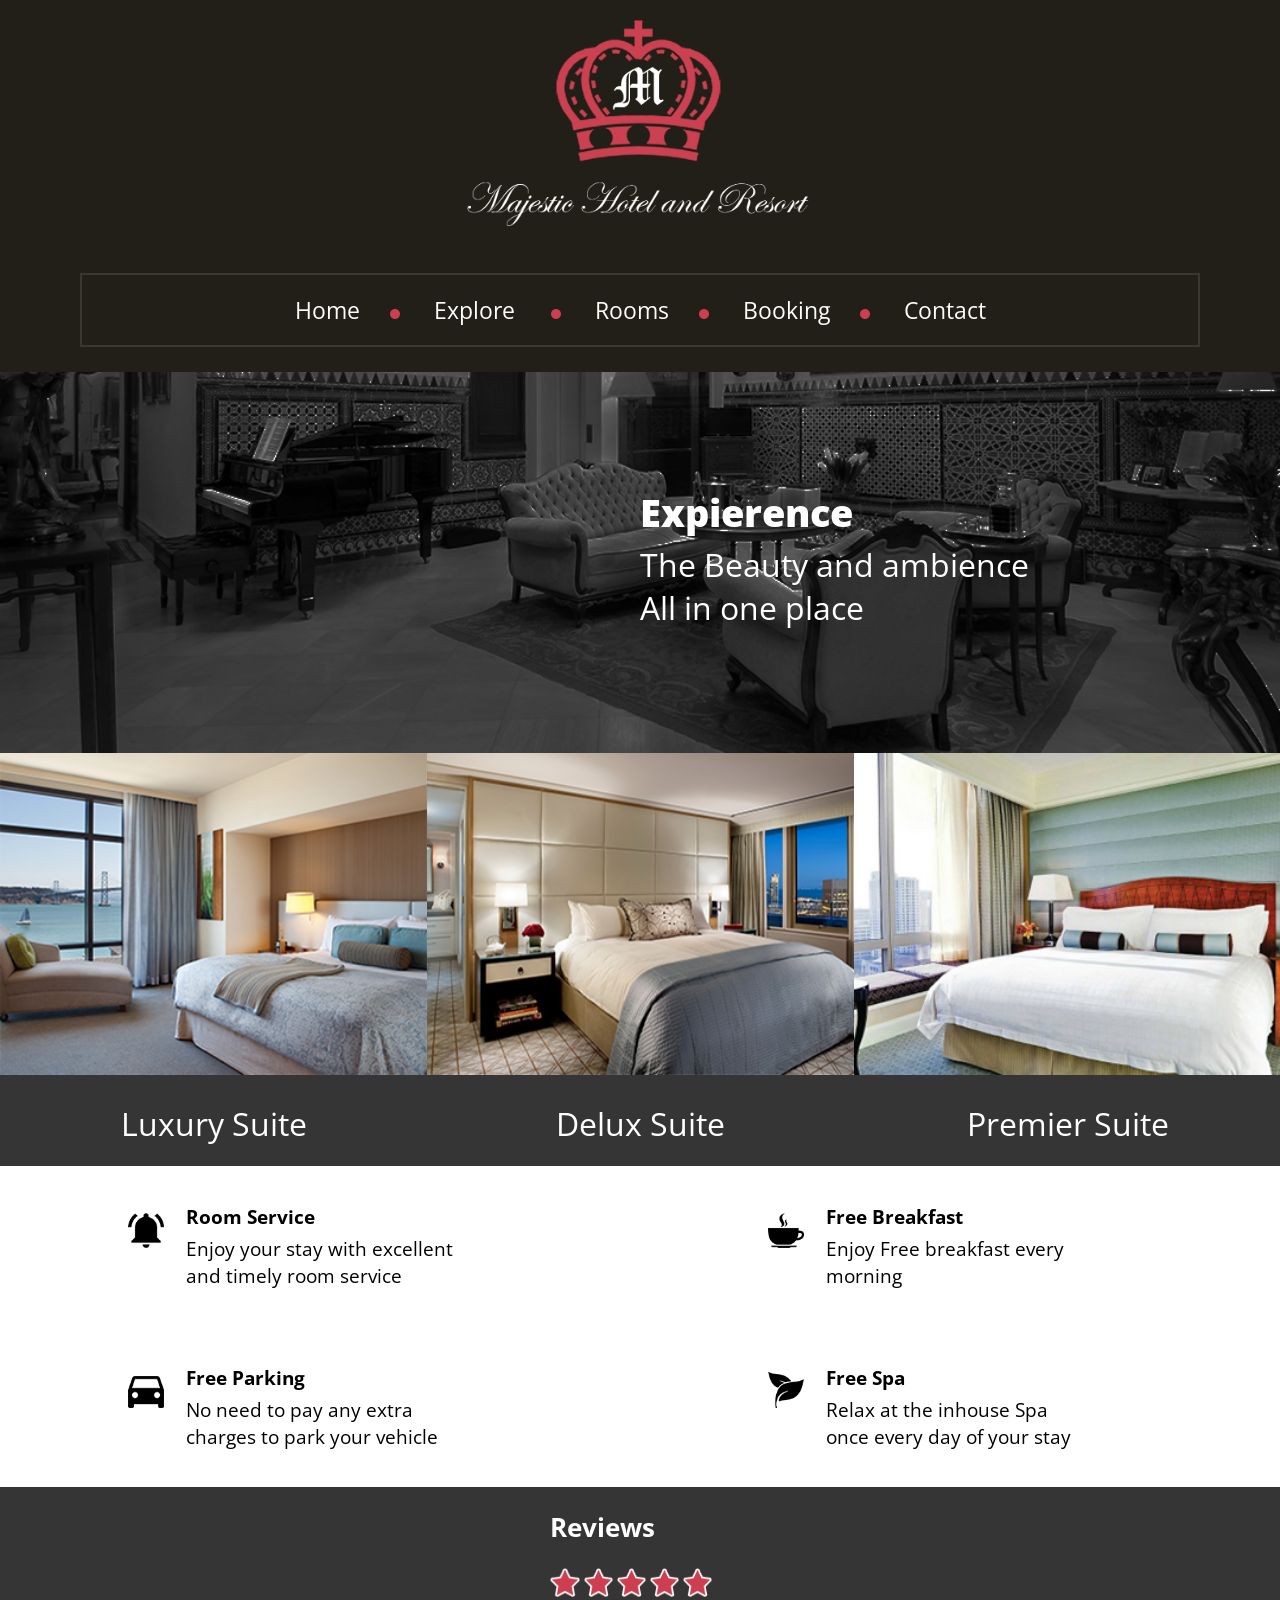
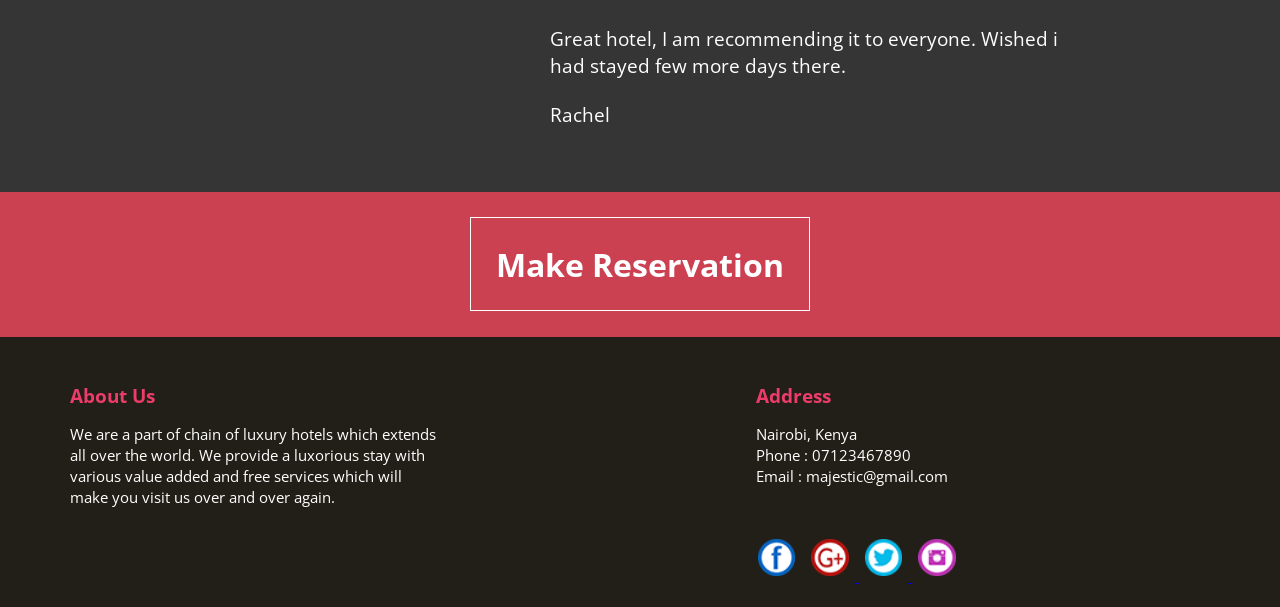
<file: index.html>
<!DOCTYPE html>
<html>
<head>
    <meta charset="utf-8">
    <title> Magestic Hotel</title>
     <script type="text/javascript" src="https://ajax.googleapis.com/ajax/libs/jquery/3.2.1/jquery.min.js"></script>
     <script type="text/javascript" src="dist/slick.js"></script>
     <script type="text/javascript" src="dist/jquery.scrollUp.js"></script>
  
    <link rel="stylesheet" type="text/css" href="css/main.css">
    <link rel="stylesheet" type="text/css" href="css/slick.css">

    
<!--    <link rel="stylesheet" type="text/css" href="css/slick-theme.css">-->

  
         <script type="text/javascript" src="dist/demo.js"></script>
    <link href="https://fonts.googleapis.com/css?family=Open+Sans" rel="stylesheet">
    
    


    
    </head>
    
<body >  
    <header class="tm-header">
        <img class="tm-logo" src="images/Majestic_Hotel_hd.png" alt="Majestic Hotel">
        <nav class="tm-nav" >
       <div>
            <ul>
                <li class="tm-list"><a href="index.html">Home</a></li>
                <li class="tm-list"><a href="explore.html">Explore </a></li>
                <li class="tm-list"><a href="rooms.html">Rooms</a></li>
                <li class="tm-list"><a href="bb.html">Booking</a></li>
                <li><a href="contact.html">Contact</a></li>
            </ul>    
            </div>
        </nav>
    </header>
    
    <section class="tm-imgslider">
 
    
    <div class="slider single">
					<div><div class="tm-slider"><img class="tm-sliderimage" src="images/main_slider11.png" alt="Majestic Hotel"> 
                        <div class="tm-slidertext">
                        <p class="bold"> Expierence</p>
                        <p class="simple">The Beauty and ambience </p>
                            <p class="simple">All in one place </p></div>
                </div></div>
					<div><div class="tm-slider"><img class="tm-sliderimage" src="images/main_slider12.png" alt="Majestic Hotel"> 
                        <div class="tm-slidertext">
                        <p class="bold"> Expierence</p>
                        <p class="simple">The tranquility </p>
                            <p class="simple">in hotel spa and swimming pool </p></div>
                </div></div>
					<div><div class="tm-slider"><img class="tm-sliderimage" src="images/main_slider13.png" alt="Majestic Hotel"> 
                        <div class="tm-slidertext">
                        <p class="bold"> Expierence</p>
                        <p class="simple">The luxorious interiors </p>
                            <p class="simple">in every hotel room </p></div>
                </div></div>
					<div><div class="tm-slider"><img class="tm-sliderimage" src="images/main_slider14.png" alt="Majestic Hotel"> 
                        <div class="tm-slidertext">
                        <p class="bold"> Expirence</p>
                        <p class="simple">The mesmerizing beach view </p>
                            <p class="simple">from your room's balcony</p></div>
                </div></div>
				
				</div>
        <img src="images/back.png" class="left">
          <img src="images/next.png" class="right">
   </section>
    

    


    
     <section class="slider room flex">
      
                    <div class="tm-rooms">
                        <img  src="images/luxury.png">
                       <a href="rooms.html"> <p class="s">Luxury Suite</p> </a>

                    </div>
                        <div class="tm-rooms">
                        <img  src="images/delux.png">
                            <a href="rooms.html"> <p class="s">Delux Suite</p></a>

                    </div>
                        <div class="tm-rooms">
                        <img  src="images/premier.png">
                            <a href="rooms.html">  <p>Premier Suite</p></a>

                    </div>
                    <div class="tm-rooms">
                        <img  src="images/luxuryroom.png">
                       <a href="rooms.html"> <p class="s">Luxury Room</p> </a>

                    </div>
                        <div class="tm-rooms">
                        <img  src="images/deluxroom.png">
                            <a href="rooms.html"> <p>Delux Room</p></a>

                    </div>
                        <div class="tm-rooms">
                        <img  src="images/premiumroom.png">
                            <a href="rooms.html">  <p>Premier Room</p></a>

                    </div>
            
                  
    </section>

    
    
    
    
    <section class="tm-servicesection">
         <div class="tm-service">
              <img class="tm-serimage" src="images/bell.png">
             <div>
                        <p class="b">Room Service</p>
                        <p> Enjoy your stay with excellent and timely room service </p> </div>
        </div>
        <div class="tm-service">
              <img class="tm-serimage" src="images/coffee.png">
             <div>
                        <p class="b">Free Breakfast</p>
                        <p> Enjoy Free breakfast every morning</p> </div>
        </div>
    </section>
    <section class="tm-servicesection">

        <div class="tm-service">
              <img class="tm-serimage" src="images/car-front.png">
             <div>
                        <p class="b">Free Parking</p>
                        <p> No need to pay any extra charges to park your vehicle </p> </div>
        </div>
        <div class="tm-service">
              <img class="tm-serimage" src="images/spa.png">
             <div>
                        <p class="b">Free Spa</p>
                        <p> Relax at the inhouse Spa once every day of your stay </p> </div>
        </div>

    </section>
    
    
    
    
    
    <section class="tm-reviewsection">
         
        <div class="tm-review ">
            <div class="slider review">
            <div class="tm-revcon">
        <p class="b"> Reviews</p>
            <div class="tm-stars">
                 <img src="images/star.png">
                 <img src="images/star.png">
                 <img src="images/star.png">
                 <img src="images/star.png">
                 <img src="images/star.png">
            </div>
                <div class="tm-rev">
        <p> Great hotel, I am recommending it to everyone. Wished i had stayed few more days there.</p>  <br/>
        <p> Rachel&nbsp&nbsp&nbsp&nbsp&nbsp&nbsp</p> </div>
 
                </div>
            
            <div class="tm-revcon">
        <p class="b"> Reviews</p>
            <div class="tm-stars">
                 <img src="images/star.png">
                 <img src="images/star.png">
                 <img src="images/star.png">
                 <img src="images/star.png">
                 <img src="images/star.png">
            </div>
                <div class="tm-rev">
        <p> Nice hotel, I had a wonderful expeirence and there are plenty of amenities. </p>  <br/>
        <p> Ross&nbsp&nbsp&nbsp&nbsp&nbsp&nbsp</p> </div>
 
                </div>
            
           
            <div class="tm-revcon">
        <p class="b"> Reviews</p>
            <div class="tm-stars">
                 <img src="images/star.png">
                 <img src="images/star.png">
                 <img src="images/star.png">
                 <img src="images/star.png">
                 <img src="images/star.png">
            </div>
                <div class="tm-rev">
        <p> Great hotel, Great food enough said. </p>  <br/>
        <p> Joey &nbsp&nbsp&nbsp&nbsp&nbsp&nbsp</p> </div>
 
                </div>    
                
                
            <div class="tm-revcon">
        <p class="b"> Reviews</p>
            <div class="tm-stars">
                 <img src="images/star.png">
                 <img src="images/star.png">
                 <img src="images/star.png">
                 <img src="images/star.png">
                 <img src="images/star.png">
            </div>
                <div class="tm-rev">
        <p> Very nice hotel enjoyed the spa and as a masseuse I recommend it. </p>  <br/>
        <p> Pheobe &nbsp&nbsp&nbsp&nbsp&nbsp&nbsp</p> </div>
 
                </div>   
                
                <div class="tm-revcon">
        <p class="b"> Reviews</p>
            <div class="tm-stars">
                 <img src="images/star.png">
                 <img src="images/star.png">
                 <img src="images/star.png">
                 <img src="images/star.png">
                 <img src="images/star.png">
            </div>
                <div class="tm-rev">
        <p> Nice, calm and clean just the way I like it. </p>  <br/>
        <p> Monica&nbsp&nbsp&nbsp&nbsp&nbsp&nbsp</p> </div>
 
                </div>    
                
                       <div class="tm-revcon">
        <p class="b"> Reviews</p>
            <div class="tm-stars">
                 <img src="images/star.png">
                 <img src="images/star.png">
                 <img src="images/star.png">
                 <img src="images/star.png">
                 <img src="images/star.png">
            </div>
                <div class="tm-rev">
        <p> Knock knock whose there ? ... a satisfied customer. </p>  <br/>
        <p> Chandler&nbsp&nbsp&nbsp&nbsp&nbsp&nbsp</p> </div>
 
                </div>  
                
            </div>
            

        </div>
    </section>
    
    
    <section class="tm-makeres">
    <div class="tm-res">
       <div class="tm-resbutton">
           <a href="bb.html"> <p>Make Reservation</p></a>
        </div>
        </div>
    </section>
    
    <footer class="tm-footer">
        <div class="tm-us">
        <p class="bold">About Us</p>
        <p>We are a part of chain of luxury hotels 
            which extends all over the world. We 
            provide a luxorious stay with various value
            added and free services which will make
            you visit us over and over again.</p>    
        </div>
       
        <div class="tm-address">
        <p class="bold">Address</p>
        <p>Nairobi, Kenya<br>
            Phone : 07123467890<br>
            Email : majestic@gmail.com</p>    
        </div>
        <br/>
    <div class="tm-media">
        <a href="#"> <img src="images/fb.png"></a>
        <a href="#"> <img src="images/G.png"> </a>
        <a href="#"> <img src="images/twittr.png"> </a>
        <a href="#">  <img src="images/insta.png"> </a>
        
        </div>
       
<!--    <a  href="#top">  <img class="tm-up" src="images/up.png"> </a>-->
        
      
    </footer>
</body>
</html>
</file>
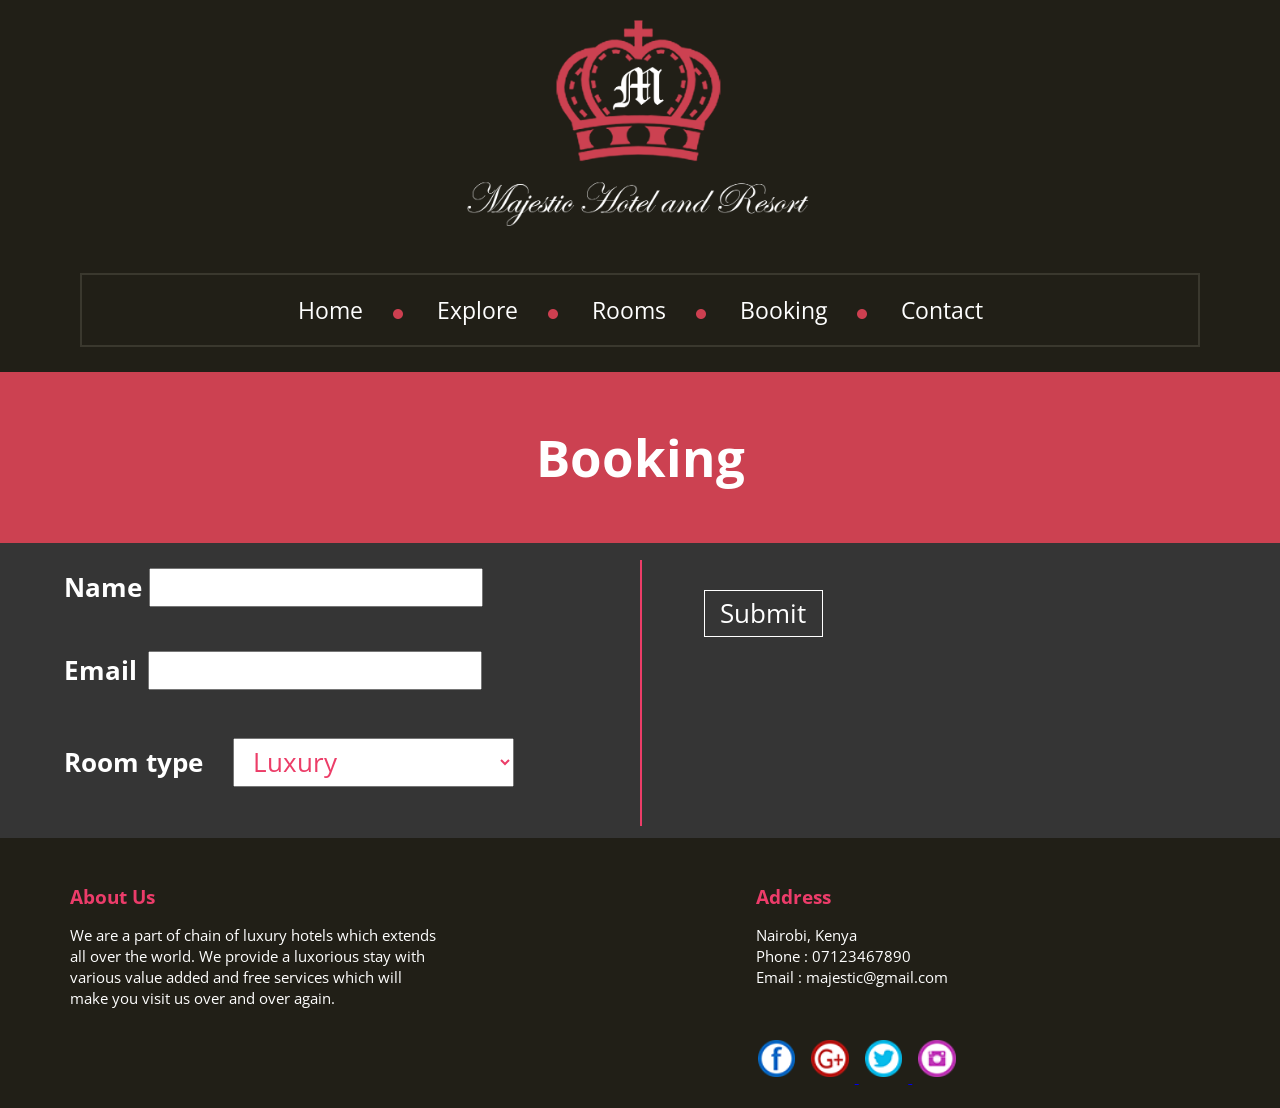
<file: bb.html>
<!DOCTYPE html>
<html>
<head>
    <meta charset="utf-8">
    <title> Magestic Hotel</title>
    <script type="text/javascript" src="https://ajax.googleapis.com/ajax/libs/jquery/3.2.1/jquery.min.js"></script>
    <script type="text/javascript" src="dist/pickmeup.min.js"></script>
    <script type="text/javascript" src="dist/handleCounter.js"></script>
    <link rel="stylesheet" type="text/css" href="css/pickmeup.css">
    <link rel="stylesheet" type="text/css" href="css/handle-counter.min.css">
    <link rel="stylesheet" type="text/css" href="css/main.css">
    <link href="https://fonts.googleapis.com/css?family=Open+Sans" rel="stylesheet">
    <script type="text/javascript" src="dist/jquery.scrollUp.js"></script>
     <script type="text/javascript" src="dist/demo.js"></script>

    
    
    </head>
    
<body>
    <header class="tm-header">
        <img class="tm-logo" src="images/Majestic_Hotel_hd.png" alt="Majestic Hotel">
        <nav class="tm-nav">
       <div>
            <ul>
                <li class="tm-list"><a href="index.html">Home</a></li>
                <li class="tm-list"><a href="explore.html">Explore</a></li>
                <li class="tm-list"><a href="rooms.html">Rooms</a></li>
                <li class="tm-list"><a href="bb.html">Booking</a></li>
                <li><a href="contact.html">Contact</a></li>
            </ul>    
            </div>
        </nav>
    </header>
    
    
    <section class="tm-main">
           <p>Booking</p>




           
    </section>
    
    
    
    <section class="tm-booking">
    
        <form method="POST" action="form2.php">

        <div class="tm-form1">
   

            <p>
                <label for="fname">Name </label>
                <input type="text" name="fname" id="fname">
                </p><br><br>
    
    
                <p>
                <label for="email">Email&nbsp;</label>
                <input type="text" name="email" id="email">
                </p><br>
    
            
<p>
    <label  for="rooms">Room type</label>


    <select name="Rooms" id="rooms">
        <option value="luxurys">Luxury</option>
        <option value="deluxs">Delux</option>
        <option value="premiers">Premier</option>
        <option value="Luxuryr">Luxury2</option>
        <option value="deluxs">Delux2</option>
        <option value="premierr">Premier2</option>
    </select> 
            
</p>     
            
     </div>
        
        <div class="vertical-line"> </div> 
        
    <div class="tm-form2">
   <div class="tm-cl">
        
    
        
    <p>
        &nbsp;&nbsp;<input type="submit" name="submit" id="submit" value="Submit">
        </p><br>
    



    </div>
    </div>
        </form>

  </section>
    
    
    <footer class="tm-footer">
        <div class="tm-us">
        <p class="bold">About Us</p>
        <p>We are a part of chain of luxury hotels 
            which extends all over the world. We 
            provide a luxorious stay with various value
            added and free services which will make
            you visit us over and over again.</p>    
        </div>
       
        <div class="tm-address">
            <p class="bold">Address</p>
            <p>Nairobi, Kenya<br>
                Phone : 07123467890<br>
                Email : majestic@gmail.com</p>    
            </div>



        <br/>
    <div class="tm-media">
        <a href="#"> <img src="images/fb.png"></a>
        <a href="#"> <img src="images/G.png"> </a>
        <a href="#"> <img src="images/twittr.png"> </a>
        <a href="#">  <img src="images/insta.png"> </a>
        
        </div>

    </footer>
    

    
    </body>
    
</html>
</file>
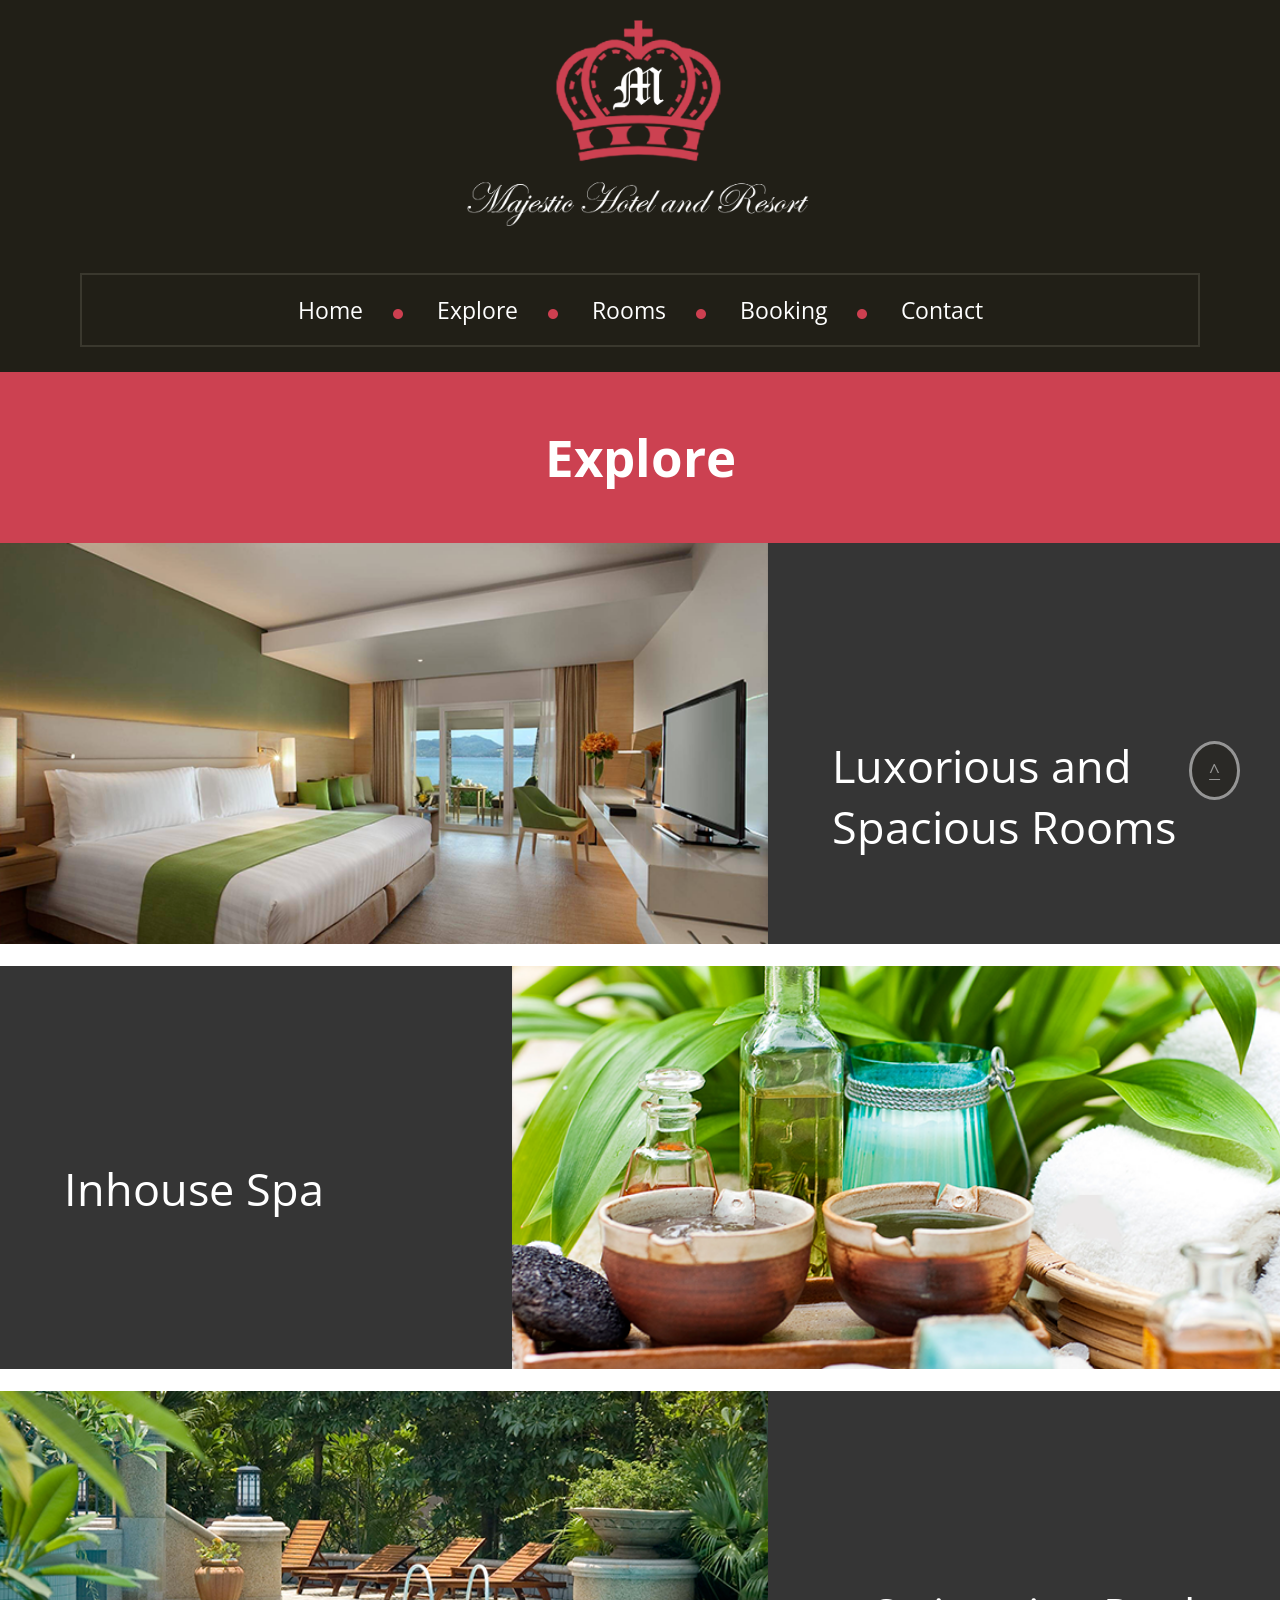
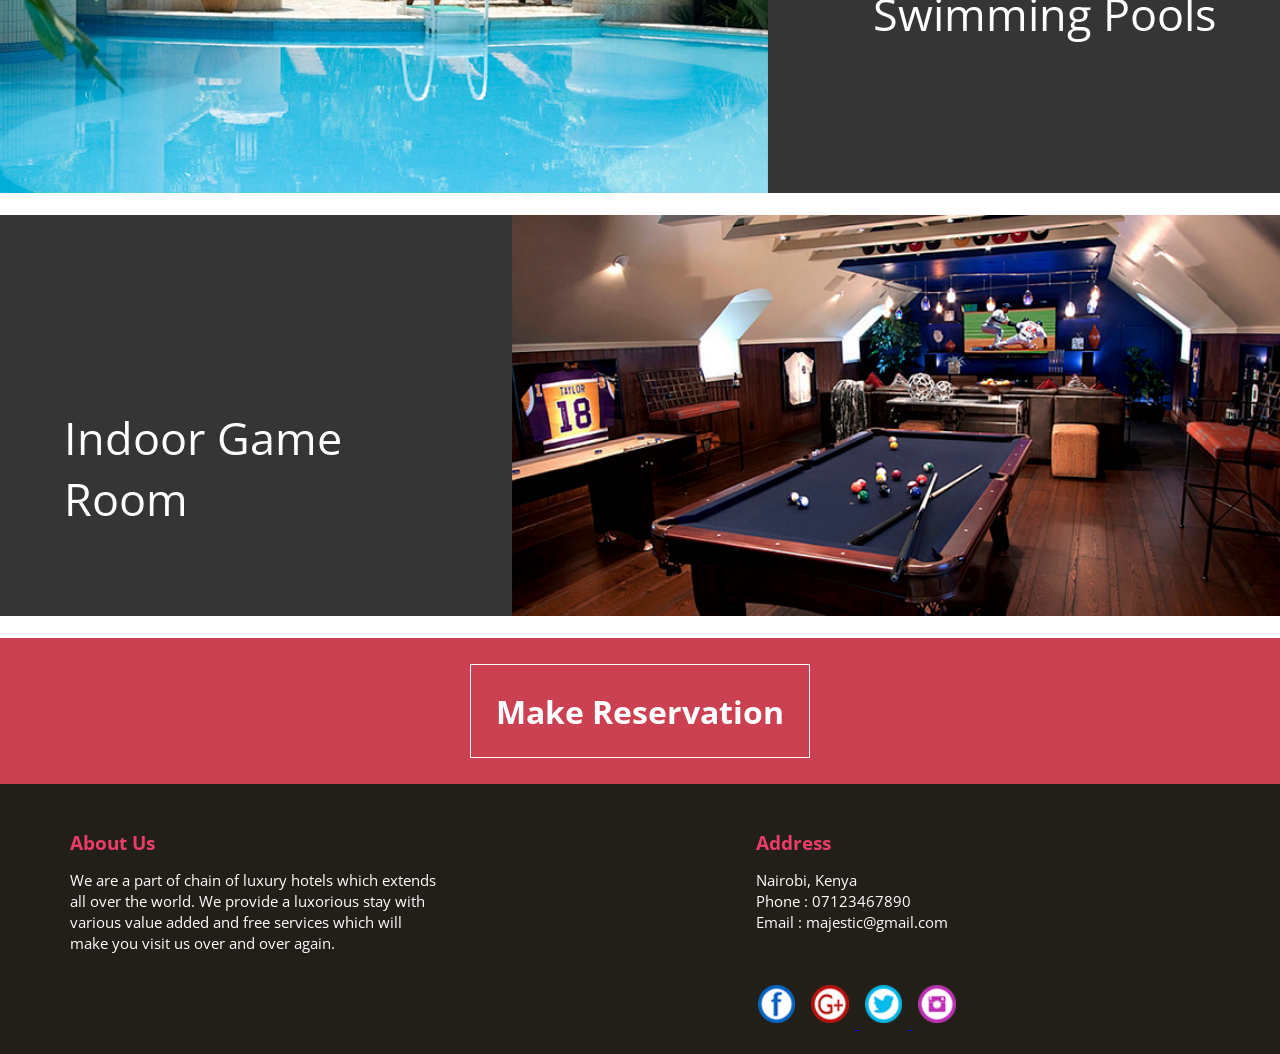
<file: explore.html>
<!DOCTYPE html>
<html>
<head>
    <meta charset="utf-8">
    <title> Magestic Hotel</title>
    <link rel="stylesheet" type="text/css" href="css/main.css">
    <link href="https://fonts.googleapis.com/css?family=Open+Sans" rel="stylesheet">
    
     <script type="text/javascript" src="https://ajax.googleapis.com/ajax/libs/jquery/3.2.1/jquery.min.js"></script>
<script type="text/javascript" src="dist/jquery.scrollUp.js"></script>
 <script type="text/javascript" src="dist/demo.js"></script>
    
    
    </head>
    
<body>
    <header class="tm-header">
        <img class="tm-logo" src="images/Majestic_Hotel_hd.png" alt="Majestic Hotel">
        <nav class="tm-nav">
       <div>
            <ul>
                <li class="tm-list"><a href="index.html">Home</a></li>
                <li class="tm-list"><a href="explore.html">Explore</a></li>
                <li class="tm-list"><a href="rooms.html">Rooms</a></li>
                <li class="tm-list"><a href="bb.html">Booking</a></li>
                <li><a href="contact.html">Contact</a></li>
            </ul>    
            </div>
        </nav>
    </header>
    
    
    <section class="tm-main">
           <p>Explore</p>
    </section>
    
    
    <section class="tm-expsection">
        
        <div class="tm-exp1">
            
        <p> Luxorious and Spacious Rooms</p>  
     <img src="images/luxorius.png">
 
  </div>  
    </section>
    
    
       <section class="tm-expsection">
        
        <div class="tm-exp2">
            
        <p> Inhouse Spa</p>  
     <img src="images/spahouse.png" >
 
  </div>  
    </section>
    
    
     <section class="tm-expsection">
        
        <div class="tm-exp1">
            
        <p> Swimming Pools</p>  
     <img src="images/swimming.png">
 
  </div>  
    </section>
    
    
       <section class="tm-expsection">
        
        <div class="tm-exp2">
            
        <p> Indoor  Game Room</p>  
     <img src="images/play.png" >
 
  </div>  
    </section>
    
    
    
    
    
    

    

    <section class="tm-makeres">
    <div class="tm-res">
       <div class="tm-resbutton">
           <a href="bb.html"> <p>Make Reservation</p></a>
        </div>
        </div>
    </section>
    
    
    
    <footer class="tm-footer">
        <div class="tm-us">
        <p class="bold">About Us</p>
        <p>We are a part of chain of luxury hotels 
            which extends all over the world. We 
            provide a luxorious stay with various value
            added and free services which will make
            you visit us over and over again.</p>    
        </div>
       
        <div class="tm-address">
            <p class="bold">Address</p>
            <p>Nairobi, Kenya<br>
                Phone : 07123467890<br>
                Email : majestic@gmail.com</p>    
            </div>


        <br/>
    <div class="tm-media">
        <a href="#"> <img src="images/fb.png"></a>
        <a href="#"> <img src="images/G.png"> </a>
        <a href="#"> <img src="images/twittr.png"> </a>
        <a href="#">  <img src="images/insta.png"> </a>
        
        </div>
<!--        <a href="#">  <img class="tm-up" src="images/up.png"> </a>-->
    </footer>
    

    
    </body>
    
</html>
</file>
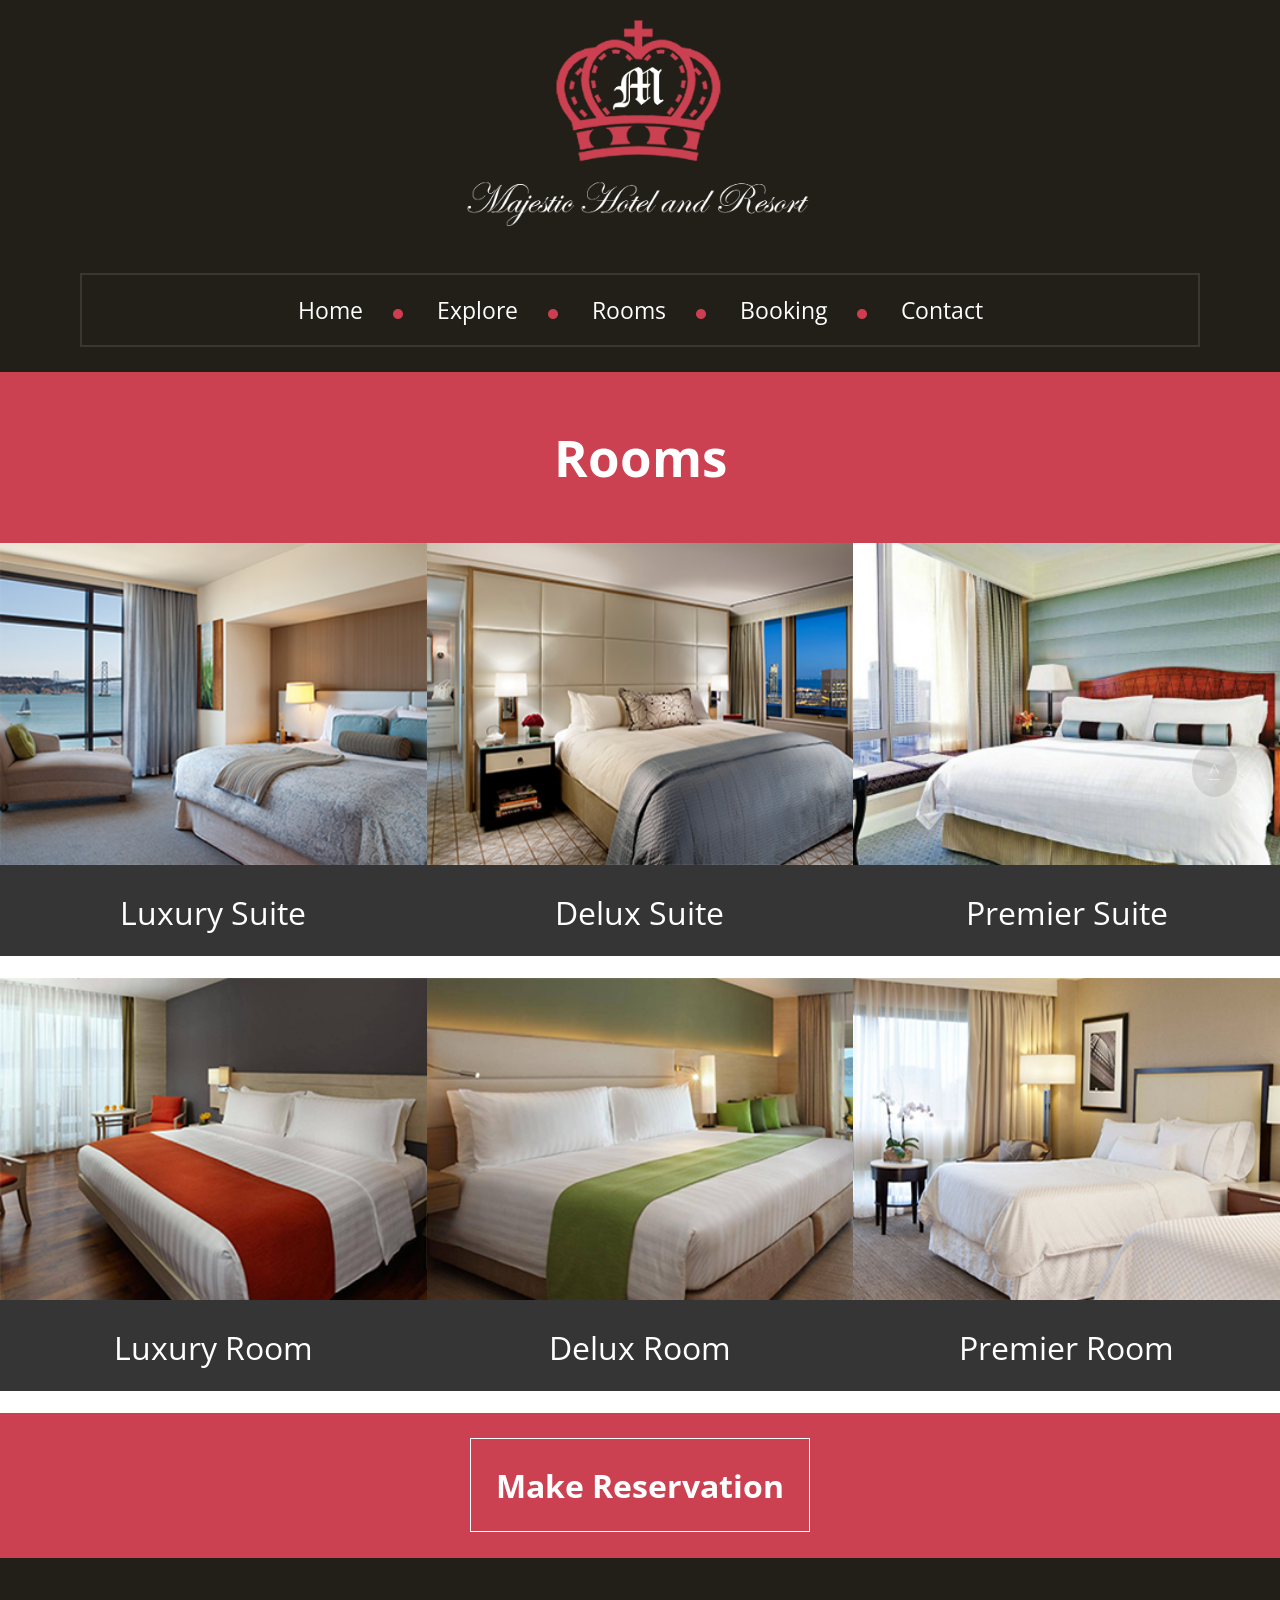
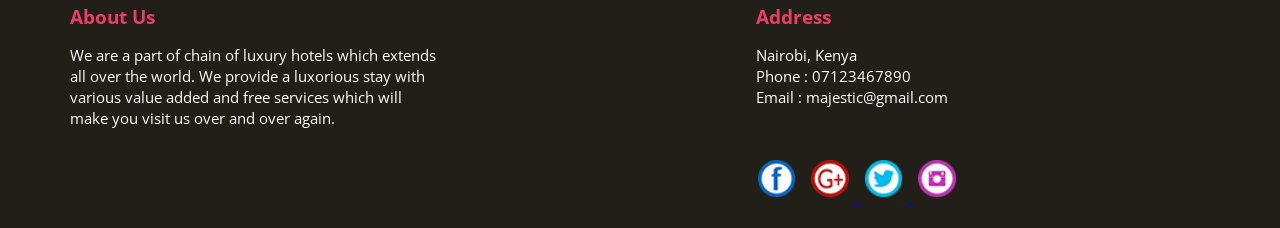
<file: rooms.html>
<!DOCTYPE html>
<html>
<head>
    <meta charset="utf-8">
    <title> Magestic Hotel</title>
    <link rel="stylesheet" type="text/css" href="css/main.css">
    <link href="https://fonts.googleapis.com/css?family=Open+Sans" rel="stylesheet">
    
     <script type="text/javascript" src="https://ajax.googleapis.com/ajax/libs/jquery/3.2.1/jquery.min.js"></script>
<script type="text/javascript" src="dist/jquery.scrollUp.js"></script>
 <script type="text/javascript" src="dist/demo.js"></script>
    
    </head>
    
<body>
    <header class="tm-header">
        <img class="tm-logo" src="images/Majestic_Hotel_hd.png" alt="Majestic Hotel">
        <nav class="tm-nav">
       <div>
            <ul>
                <li class="tm-list"><a href="index.html">Home</a></li>
                <li class="tm-list"><a href="explore.html">Explore</a></li>
                <li class="tm-list"><a href="rooms.html">Rooms</a></li>
                <li class="tm-list"><a href="bb.html">Booking</a></li>
                <li><a href="contact.html">Contact</a></li>
            </ul>    
            </div>
        </nav>
    </header>
    
    
    <section class="tm-main">
           <p>Rooms</p>
    </section>
    
    
      <section class="tm-roomsection">
                    <div class="tm-room1">
                        <div class="tm-trans"> <div><p>2 Bed</p><p>Complimentary liquor</p><p>Free Wifi</p> </div>
                        
                        <div><p>Only for</p><p class="bold">20,000</p> </div></div>
                        
                        
                        <img class="tm-roomimage" src="images/luxury.png">
                     <p class="s">Luxury Suite</p>

                    </div>
                        <div class="tm-room1">
                            <div class="tm-trans"> <div><p>2 Bed</p><p>Luxorious interior</p><p>Free Wifi</p> </div>
                        
                        <div><p>Only for</p><p class="bold">20,000</p> </div></div>
                    
                            
                        <img class="tm-roomimage" src="images/delux.png">
                            <p>Delux Suite</p>

                    </div>
                        <div class="tm-room1">
                            
                            <div class="tm-trans"> <div><p>2 Bed</p><p>Scenic View</p><p>Free Wifi</p> </div>
                        
                        <div><p>Only for</p><p class="bold">14,000</p> </div></div>
                        
                            
                        <img class="tm-roomimage" src="images/premier.png">
                             <p>Premier Suite</p>

                    </div>
    </section>
    <br/>
     <section class="tm-roomsection">
                    <div class="tm-room1">
                        
                        <div class="tm-trans"> <div><p>2 Bed</p><p>Free wifi</p><p>Fresh towels</p> </div>
                        
                        <div><p>Only for</p><p class="bold">34,000</p> </div></div>
                        
                        
                        <img class="tm-roomimage" src="images/luxuryroom.png">
                     <p class="s">Luxury Room</p>

                    </div>
                        <div class="tm-room1">
                            
                            <div class="tm-trans"> <div><p>2 Bed</p><p>Fresh towels</p><p>Less costly</p> </div>
                        
                        <div><p>Only for</p><p class="bold">24,000</p> </div></div>
                        
                            
                        <img class="tm-roomimage" src="images/deluxroom.png">
                            <p>Delux Room</p>

                    </div>
                        <div class="tm-room1">
                            
                            <div class="tm-trans"> <div><p>1 Bed</p><p>Fresh towels</p><p>Less costly</p> </div>
                        
                        <div><p>Only for</p><p class="bold">10,000</p> </div></div>
                        
                            
                        <img class="tm-roomimage" src="images/premiumroom.png">
                             <p>Premier Room</p>

                    </div>
    </section>
       <br/>
    
    
    
     <section class="tm-makeres">
    <div class="tm-res">
       <div class="tm-resbutton">
           <a href="bb.html"> <p>Make Reservation</p></a>
        </div>
        </div>
    </section>
    
    
    
    <footer class="tm-footer">
        <div class="tm-us">
        <p class="bold">About Us</p>
        <p>We are a part of chain of luxury hotels 
            which extends all over the world. We 
            provide a luxorious stay with various value
            added and free services which will make
            you visit us over and over again.</p>    
        </div>
       
        <div class="tm-address">
            <p class="bold">Address</p>
            <p>Nairobi, Kenya<br>
                Phone : 07123467890<br>
                Email : majestic@gmail.com</p>    
            </div>



        <br/>
    <div class="tm-media">
        <a href="#"> <img src="images/fb.png"></a>
        <a href="#"> <img src="images/G.png"> </a>
        <a href="#"> <img src="images/twittr.png"> </a>
        <a href="#">  <img src="images/insta.png"> </a>
        
        </div>
<!--        <a href="#">  <img class="tm-up" src="images/up.png"> </a>-->
    </footer>
    

    
    </body>
    
</html>
</file>
<file: css/main.css>
*{
    margin: 0;
    padding: 0;
    font-family: 'Open Sans', sans-serif;
}

.tm-header{
    background: #211f17;
    display: block;
    padding: 20px;
    
}

.tm-logo{
    align-content: center;
    display: block;
    margin: 0 auto;
    width: 30%;
}

.tm-nav{
   max-width: 90%;
       border: 2px solid #3a382e;
    display: block;
  
    margin: 30px auto 5px auto;
  
}

.tm-nav div
{
    display: table;
    padding: 10px;
    margin: 0px auto;
}

.tm-nav div ul li{
    display:inline-block;  
   
}


.tm-nav div ul li a{
    font-size: 1.8vmax;
    padding: 10px 30px;
    text-decoration: none;
    color: #fff;
    line-height: 50px;
    
    
}
.tm-nav div ul li a:hover{
    
    color: #ec3c6a;
}

.tm-list::after{
    content: url("../images/circle.png");
  
   
}

/*header ends here and sections start*/


/* slider */

.tm-slider{
    position: relative;
}


.tm-sliderimage{
    width: 100%;
   display: block;
   
   
}
.bold{
    padding-bottom: 5px;
    font-size: 3vw;  
    font-weight: 900;
}
.simple{
    font-size: 2.5vw;  
}

.tm-slidertext{
 position: absolute; 
   top: 30%; 
  left: 50%;     
    color: #fff;
}


/* room */


.tm-rooms:focus {
    outline: none;
}
.tm-rooms a:focus {
    outline: none;
}

.tm-rooms{
    display: block;
    background: #353535;
    max-width: 33.33%;
    width: 33.33%;
}


.tm-rooms img{
    max-width: 100%;
    width: 100%;
}



.tm-rooms p{
    font-size: 2.5vw;
    color: #fff;
    text-align: center;
padding: 5%;

  
}

.tm-rooms a{
    text-decoration: none;
}

.tm-rooms a p:hover{
    color: #ec3c6a;


}

.s{
    padding-bottom: 1%;
}

.flex{
    display: flex;
}


/* services */

.tm-service{
    max-width: 30%;
    width: 30%;
    margin: 1.5% 12% 1.5% 10%;  
}

.tm-servicesection{
    display: flex;
}

.tm-serimage{
    display: inline-block;
    max-width: 20%;
    width: 10%;
    height: auto;
padding-bottom: 10%;


}

.tm-service div{
    display: inline-block;

    max-width: 75%;
    padding: 5%;
}

.tm-service p{
    font-size: 1.5vmax;
    
}
.tm-service .b{
    padding-bottom: 2%;
    font-weight: 700;
}


/* review */



.tm-review{
    background: #353535;
    padding-bottom: 5%;
    
}

.tm-review::after{
    content:" ";
    display: block;
    clear: both;
}

.tm-revcon{
    float: left;
    padding-left: 5%;
    max-width: 65%;
}

.tm-revcon .b{
    padding: 3% 0 3% 5%;
    font-size: 2vw;
    font-weight: 700;
}

.tm-revcon p{
    font-size: 1.5vw;
    color: #fff;
}

.tm-rev{
    padding: 3% 0 0% 5%;
   max-width: 70%;
 
}




.tm-stars{
 display: block;
    padding-left: 5%;
}
.tm-stars img{
    width: 4%;
    height: auto;
}



/* Make reservation */

.tm-res{
    background: #cc4151;
    padding: 2%;
}


.tm-resbutton p{
    display: table;
    max-width: 30%;
    margin: 0 auto;
    font-size: 2.5vw;
     padding: 2%;
    color: #fff;
    font-weight: 700;
    border: 1px solid #fff;
   
}
.tm-resbutton a{
     text-decoration: none;
}

.tm-resbutton p:hover{
    color: #ec3c6a;
    background: #fff;
}



/* footer */

.tm-footer{
     background: #211f17;
    display: block;
    padding: 20px;
    position: relative;

}

.tm-us{
    display: inline-table;
    max-width: 30%;
    width: 30%;
    margin: 2% 0 2% 4%
}

.tm-address{
    display: inline-table;
    max-width: 30%;
    width: 30%;
     margin: 2% 0 2% 25%
}

.tm-us .bold, .tm-address .bold{
    color: #ec3c6a;
    font-size: 1.5vw;
    font-weight: 700;
    padding-bottom: 4%;
}

.tm-us p, .tm-address p{
    color: #fff;
    font-size: 1.2vw;
}

.tm-media{
   display: inline;
    margin: 0 0 0 59%;
 

}
.tm-media img{
  margin: 0.5%;
    width: 3%;
    height: auto;
    
}

.tm-up
{
    position: absolute;
    top: 20%;
    right: 3%;
    width: 3%;
    height: auto;
    
}

.tm-review:focus{
    outline: none;
}

.tm-revcon:focus{
    outline: none;
}


/* Explore page */

.tm-main{
      background: #cc4151;
    padding: 2%;
}

.tm-main p{
    display: table;
    max-width: 30%;
    margin: 0 auto;
    font-size: 4vw;
     padding: 2%;
    color: #fff;
    font-weight: 700;
}


/* Explore sections */

.tm-exp1, .tm-exp2{
    background: #353535;
    
}

.tm-exp1::after{
    content:" ";
    display: block;
    clear: both;
}

.tm-exp2::after{
    content:" ";
    display: block;
    clear: both;
}


.tm-exp1 p{
    float: right;
    padding-right: 5%;
    padding-top: 15%;
    max-width: 30%;
    font-size: 3.5vw;
    color: #fff;
}

.tm-exp2 p{
    float: left;
    padding-left: 5%;
    padding-top: 15%;
    max-width: 30%;
    font-size: 3.5vw;
    color: #fff;
}

.tm-exp1 img{
    display: block;
    float: left;
    max-width: 60%;
    width: 60%;
    height: auto;
    
}

.tm-exp2 img{
    display: block;
    float: right;
    max-width: 60%;
    width: 60%;
    height: auto;
    
}


.tm-expsection::after{
  content: ".";
     font-size: xx-small;
    visibility: hidden;
}



/* rooms page */

.tm-roomsection{
    display: flex;
}

.tm-room1{
    max-width: 33.33333%;
    width: 33.333333%;
    background: #353535;
    
display: inline-block;
    margin: 0px;
    position: relative;
}

.tm-room1 p{
    font-size: 2.5vw;
    color: #fff;
    text-align: center;
    padding: 5%;
    z-index: 2;
    position: relative;
}


.tm-roomimage{
    max-width: 100%;
    width: 100%;    
}

.tm-trans{
    display: inline-block;
    position: absolute;
    top: 78%; /*78*/
   color: #fff;
     max-width: 100%;
    width: 100%;
    height: 0%; /*0*/
     background: rgba(53, 53, 53,0.7);
    opacity: 0; /*0*/
}

.tm-trans p{
    font-size: 1.8vw;

}
.tm-trans div{
    display: inline-table;
    width: 40%;
    max-width: 40%;
    margin: 2%;
}

.tm-trans div .bold{
    color: #ff8d9a;

}


.tm-room1:hover .tm-trans{
 
    top:30%;
   
    transition: top 1s, opacity 1s, height 1s;
       opacity: 1;
     height: 50%;
    z-index: 1;
}



/* booking */

.tm-booking
{
     background: #353535;
    position: relative;
}
.tm-form1, .tm-form2{
   
    padding: 2% 5%;
    
}

 div.vertical-line{
      width: 0.15%; 
      background-color:  #ec3d68; 
      height: 90%; 
      position: absolute;
         top: 6%;
    left: 50%;
    }

.tm-form1{
    float:left;
/*
    max-width: 39.5%;
    width: 39.5%;
*/
    
     max-width: 40%;
    width: 40%;
    
    
}

.tm-form2{
    float:right;
/*
    max-width: 39.5%;
    width: 39.5%;
*/
    
    
     max-width: 40%;
    width: 40%;
   
}

input, select, textarea,
input::-webkit-input-placeholder {
    font-size: 2vw;
}

input, select, textarea{
    color: #ec3d68;
}

input::-webkit-input-placeholder{
    color: #f17c94;
}

textarea::-webkit-input-placeholder{
    color: #f17c94;
}


label{
     font-size: 2vw;
    color: #fff;
    font-weight: 700;
}


.tm-booking::after{
    content:" ";
    display: block;
    clear: both;
}

input[type=text]:nth-child(1),input[type=email],textarea{
    display: block;
    margin: 5%;
    padding: 1% 3%;
    width: 80%;
   
}

textarea {
    max-width: 80% ;
    resize: none;
    
}

#rooms{
    display: inline-block;
    margin: 5%;
    padding: 1% 3%;
    width: 55%;
}

#inlinelable{
    display: inline-block;
    margin: 5%;
    
}




.tm-num1, .tm-num2{
    display: inline-block;

    max-width: 39%;
    width: 39%;
    margin: 5%;
}

#number1 , #number2{
    width:30%;
    padding: 3% 8%;
    margin-top: 5%;
  
    text-align: center;
}


.range{
    font-size: 2vw;
    margin-top: 5%;
    margin-bottom: 50%;
    padding: 1% 3%;
    width: 70%;
}


input[type=submit]{
    display: block;
    background: #353535;
    padding: 1% 3%;
     color: #fff;
    border: 1px solid #fff;

 

}

#sub{
     margin-left: 70%;
  
}

#sub2{
     margin-left: 5%;
  
}

input[type=submit]:hover{
    color: #ec3d68;
    border: 1px solid #ec3d68;
}

input[type=submit]:focus{
    outline: none;
}

.arrival {
    display: block;
    margin-top: 5%;
}

.here {
    display: inline-block;
    margin-top: 5%;
    font-size: 2vw;
    color: #fff;
    font-weight: 700;
}


#place{
     margin-top: 5%;
    margin-left: 3%;
    width:5%;
    max-width: 5%;
}



#map{
    margin-top: 5%;
   height: 335px;
    width: 80%;
}


.tm-imgslider{
    position: relative;
}

.left, .right{
    position: absolute;
    width: 1.5%;
    max-width: 1.5%;
    padding-top: 10%;
    padding-bottom: 10%;
    padding-left: 2%;
    padding-right: 2%;
     opacity:0;
   
}

.left:hover, .right:hover{
     opacity:1;
    -webkit-transition: opacity .25s ease-in-out .0s;
    transition: opacity .25s ease-in-out .0s;
}

.left{
    top: 10%;
    left: 1%;
}

.right{
    top: 10%;
    right: 1%;
}








::-webkit-scrollbar { 
    display: none; 
}



#scrollUp {
  bottom: 100px;
  right: 40px;
  padding: 1%;
  background: #211f17;
    border : 3px solid;
  color: #fff;
   opacity: 0.7;
    border-radius: 50%;
    font-size: 1.5vw;
        width: 1.5%;
        text-align: center;
    
}
</file>
<file: css/pickmeup.css>
.pickmeup {
    background: #292929;
    border-radius: .4em;
    -moz-box-sizing: content-box;
    box-sizing: content-box;
    display: inline-block;
    position: absolute;
  
    
   
    touch-action: manipulation
}


.pickmeup * {
    -moz-box-sizing: border-box;
    box-sizing: border-box;  
    font-size: 1.5vw;
}



.pickmeup .pmu-flat {
    position: relative;
}



.pickmeup.pmu-hidden {
    display: none;
}

/*
.pickmeup.pmu-view-days, .pmu-view-months, .pmu-view-years{
    position:absolute;
    top: 0% !important;
    left: 0%  !important;
   
}
*/



.pickmeup .pmu-instance {
    display: inline-block;
   height: 13.8em;
 
    padding: .5em;
    text-align: center;
 width: 15em;
    
    
}

.pickmeup .pmu-instance .pmu-button {
    color: #eee;
    cursor: pointer;
    outline: none;
    text-decoration: none
}

.pickmeup .pmu-instance .pmu-today {
    background: #8a364d;  /* #17384d */
    color: #f3bac1         /* #88c5eb */
}

.pickmeup .pmu-instance .pmu-button:hover {
    background: transparent;
    color: #f3bac1 ;
}

.pickmeup .pmu-instance .pmu-not-in-month {
    color:   #666 ;
}

.pickmeup .pmu-instance .pmu-disabled,
.pickmeup .pmu-instance .pmu-disabled:hover {
    color: #333;
    cursor: default
}

.pickmeup .pmu-instance .pmu-selected {
    background:  #d3305c; /* #136a9f */
    color: #eee
}

.pickmeup .pmu-instance .pmu-not-in-month.pmu-selected {
    background: #8a364d;
}

.pickmeup .pmu-instance nav {
    color: #eee;
    display: -ms-flexbox;
    display: -webkit-flex;
    display: flex;
    line-height: 2em
}

.pickmeup .pmu-instance nav *:first-child:hover {
    color: #f3bac1 ;
}

.pickmeup .pmu-instance nav .pmu-prev,
.pickmeup .pmu-instance nav .pmu-next {
    display: none;
    height: 2em;
    width: 1em
}

.pickmeup .pmu-instance nav .pmu-month {
    width: 14em
}

.pickmeup .pmu-instance .pmu-years *,
.pickmeup .pmu-instance .pmu-months * {
    display: inline-block;
    line-height: 3.6em;
    width: 3.5em
}

.pickmeup .pmu-instance .pmu-day-of-week {
    color: #999;
    cursor: default
}

.pickmeup .pmu-instance .pmu-day-of-week *,
.pickmeup .pmu-instance .pmu-days * {
    display: inline-block;
    line-height: 1.5em;
    width: 2em
}

.pickmeup .pmu-instance .pmu-day-of-week * {
    line-height: 1.8em
}

.pickmeup .pmu-instance:first-child .pmu-prev,
.pickmeup .pmu-instance:last-child .pmu-next {
    display: block
}

.pickmeup .pmu-instance:first-child .pmu-month,
.pickmeup .pmu-instance:last-child .pmu-month {
    width: 13em
}

.pickmeup .pmu-instance:first-child:last-child .pmu-month {
    width: 12em
}



.pickmeup:not(.pmu-view-days) .pmu-days,
.pickmeup:not(.pmu-view-days) .pmu-day-of-week,
.pickmeup:not(.pmu-view-months) .pmu-months,
.pickmeup:not(.pmu-view-years) .pmu-years {
    display: none
        
}
</file>
<file: css/handle-counter.min.css>
.counter-minus,  .counter-plus { 
    text-align: center; }


.btn {
    
 padding: 3% 6% 4% 6%;
    font-size: 2vw;
    font-weight: 900;
   border: 3px transparent;
  color: #fff;

}





.btn:disabled, .btn:disabled:hover {
  background-color: #8a364d;
  
}

.btn-primary { background-color: #ea4370; }

.btn-primary:hover, .btn-primary:focus { background-color: #d3305c; 

   outline: 0;
}
</file>
